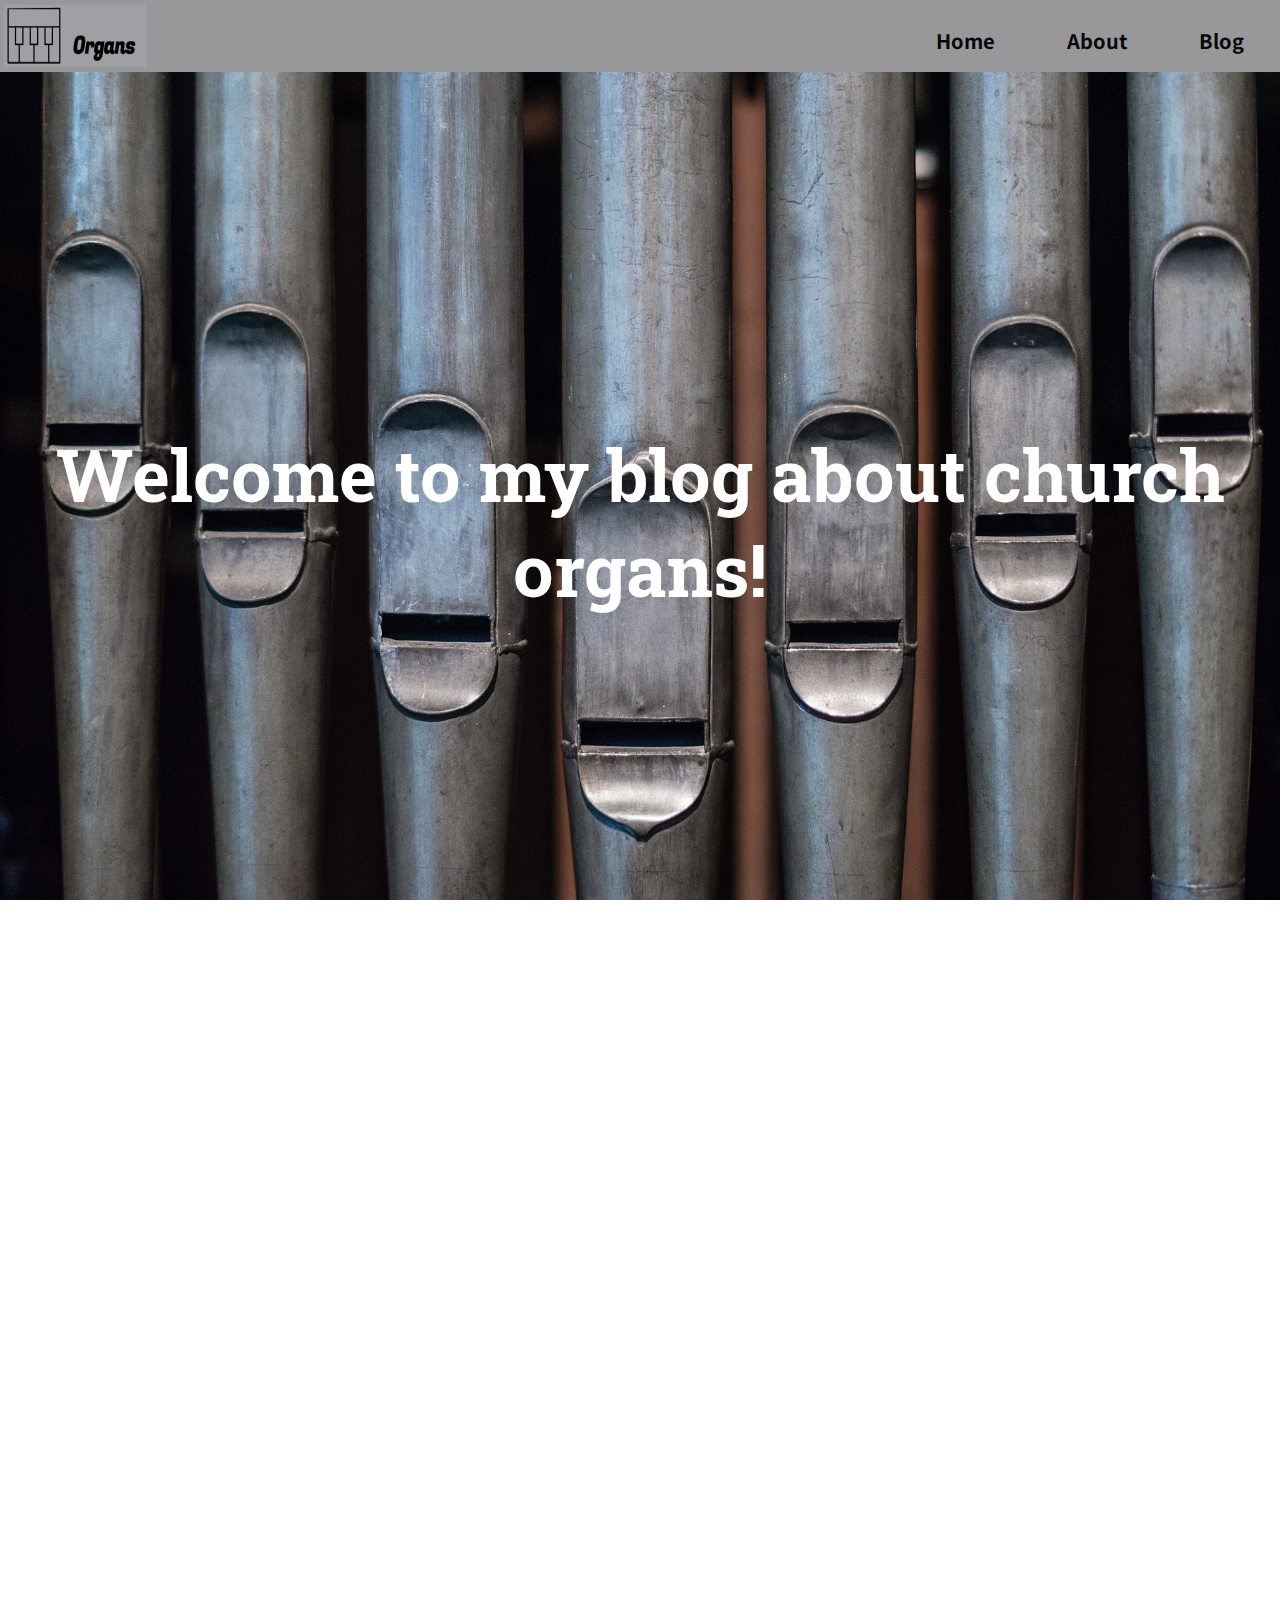
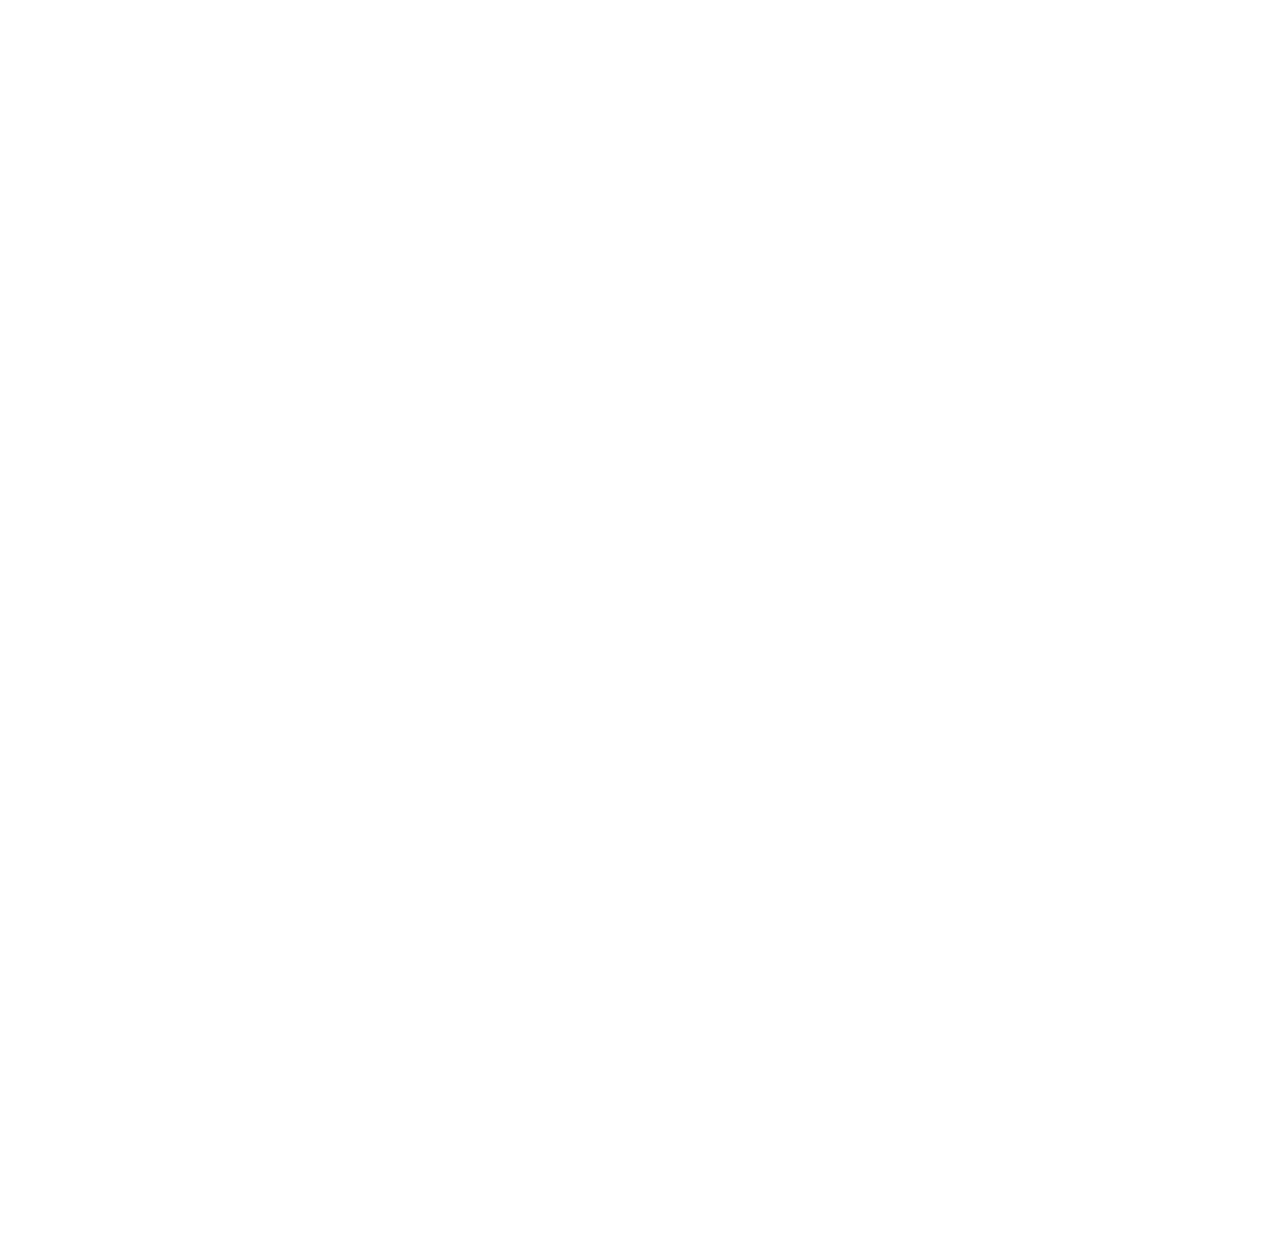
<file: index.html>
<!DOCTYPE html>
<html lang="en">

<head>
    <meta charset="UTF-8">
    <meta content="width=device-width, initial-scale=1.0" name="viewport">
    <meta content="ie=edge" http-equiv="X-UA-Compatible">
    <link href="https://fonts.googleapis.com/css2?family=Noto+Sans+JP&family=Open+Sans&family=Roboto+Slab&display=swap"
        rel="stylesheet">
    <title>Project: Personal Blog</title>
    <link href="css/style.css" rel="stylesheet">
</head>

<body>
    <header>
        <nav class="navbar">
            <div class="left"><img src="./img/Logo.png" alt="Logo stylized keyboard and organ"></div>
            <div class="right">
                <a class="menu" href="index.html">Home</a> <a class="menu" href="blog.html">About</a> <a class="menu"
                    href="#blog">Blog</a>
            </div>
        </nav>
    </header>

    <div id="banner">
        <h1>Welcome to my blog about church organs!</h1>
    </div><br>

    <figure class="caption">
        <div class="small">
            <em>About Photo:</em> Image of <a
                href="https://pixabay.com/users/taken-336382/?utm_source=link-attribution&amp;utm_medium=referral&amp;utm_campaign=image&amp;utm_content=3919930">Organ
                Pipes</a> from <a
                href="https://pixabay.com/?utm_source=link-attribution&amp;utm_medium=referral&amp;utm_campaign=image&amp;utm_content=3919930">Pixabay</a>
        </div><br>
    </figure>

    <main>
        <h2 class="section-heading" id="blog">Blog</h2>
        <section>
            <div class="grid-container">
                <div class="column">
                    <div class="card">
                        <div class="card-image">
                            <figure><img alt="an image showing wooden organ from valpovo, croatia"
                                    src="./img/drvene-orgulje-valpovo.jpg">
                        </div>
                        <figcaption>Wooden organ from Valpovo</figcaption>
                        </figure>
                        <div class="card-description">
                            <h3>Valpovo</h3>
                            <p>Valpovo is a town in Slavonia, Croatia. It is close to the Drava river
                                in the region of Slavonia, 25 km northwest of Osijek.</p>
                            <button onclick="document.location='blog.html'" button class="btn-viewmore">View
                                More</button>
                        </div>
                    </div>
                </div>
                <div class="column">
                    <div class="card">
                        <div class="card-image">
                            <figure><img alt="an image showing organ in the cathedral of djakovo croatia"
                                    src="./img/orgulje-djakovo.jpg">
                                <figcaption>Organ in Djakovo Croatia</figcaption>
                            </figure>
                        </div>
                        <div class="card-description">
                            <h3>Đakovo</h3>
                            <p>Đakovo is a town in the region of Slavonia,
                                Croatia.</p>
                            <button onclick="document.location='blog.html'" button class="btn-viewmore">View
                                More</button>
                        </div>
                    </div>
                </div>
                <div class="column">
                    <div class="card">
                        <div class="card-image">
                            <figure><img alt="an image showing organ in the cathedral of zagreb, capital of croatia"
                                    src="./img/orgulje-zagreb.jpg">
                                <figcaption>Organ in Zagreb cathedral</figcaption>
                            </figure>
                        </div>
                        <div class="card-description">
                            <h3>Zagreb</h3>
                            <p>Zagreb Cathedral, on the Kaptol, is a Roman
                                Catholic institution
                                and not only the tallest building in Croatia...</p>
                            <button onclick="document.location='blog.html'" button class="btn-viewmore">View
                                More</button>
                        </div>
                    </div>
                </div>
            </div>
        </section>
    </main>
    <footer>
        <p>Made by Tibor Weigand &copy; 2021</p>
    </footer>

</body>

</html>
</file>
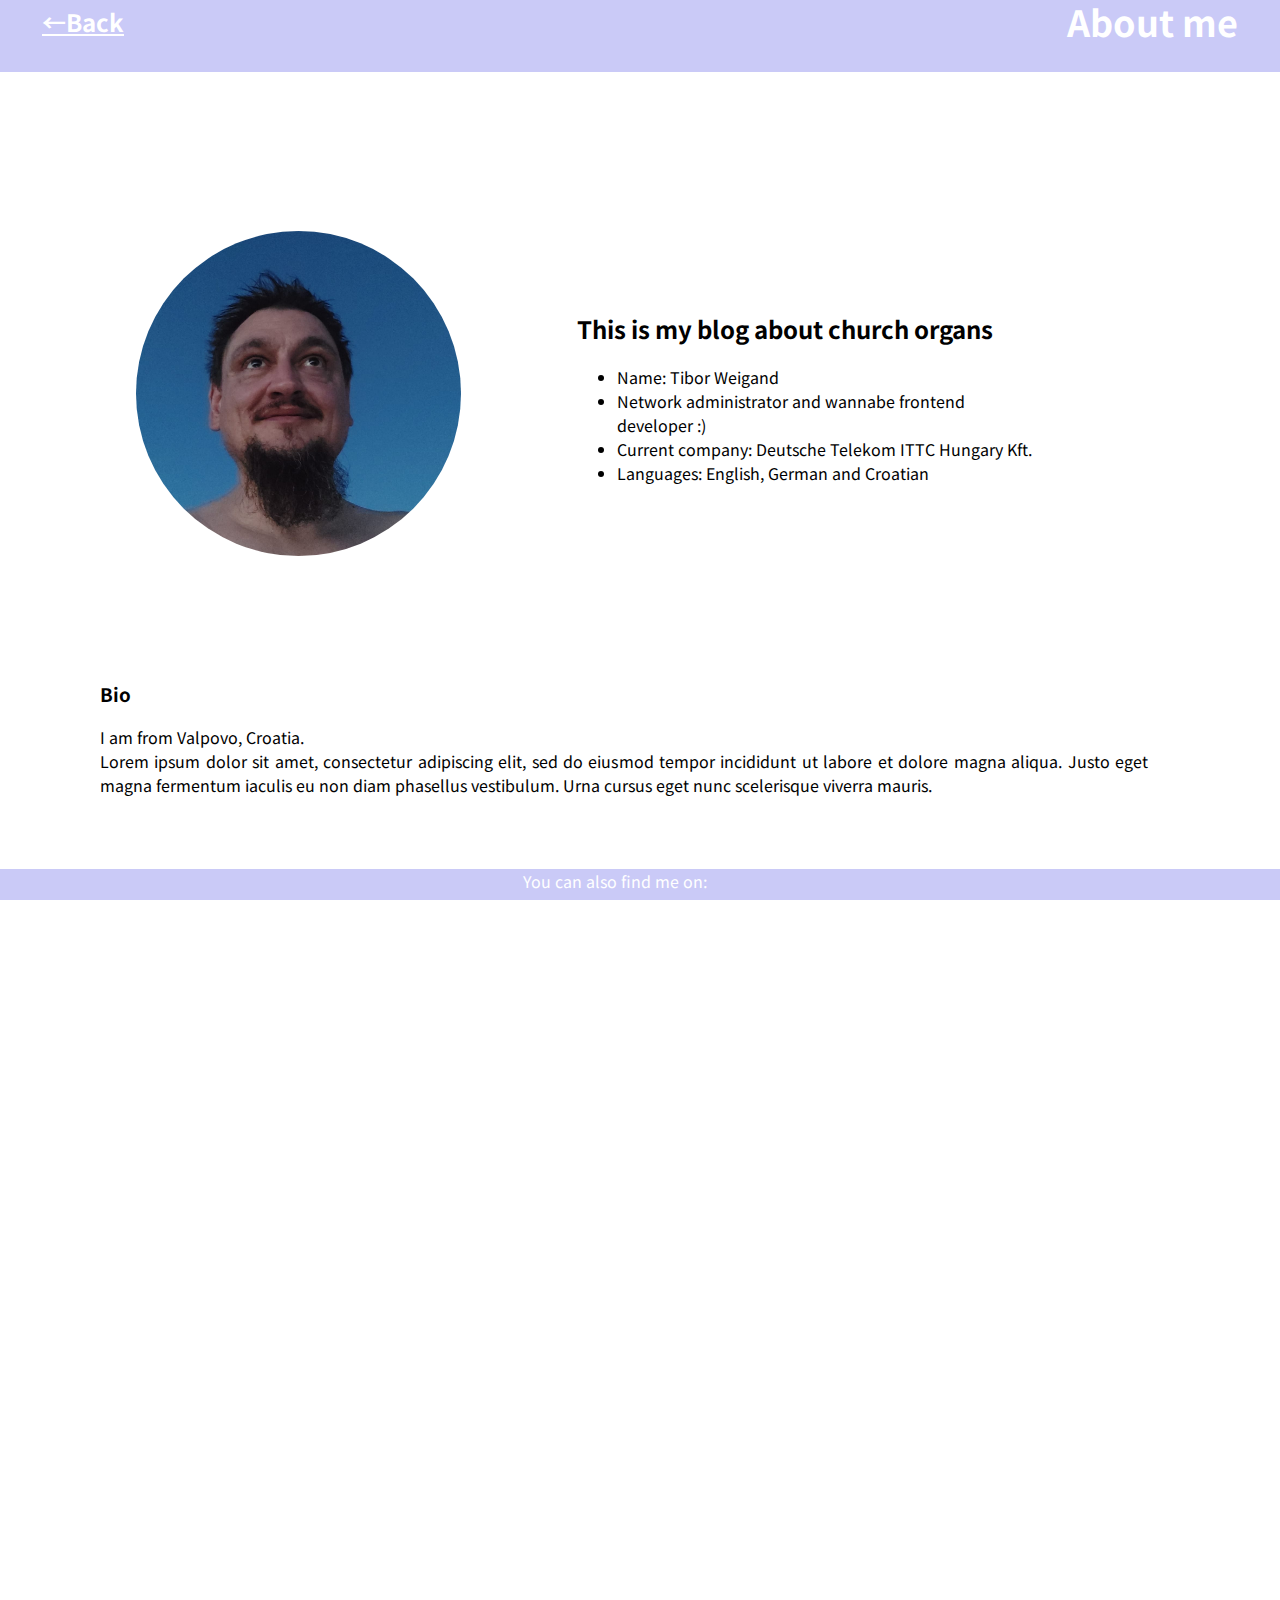
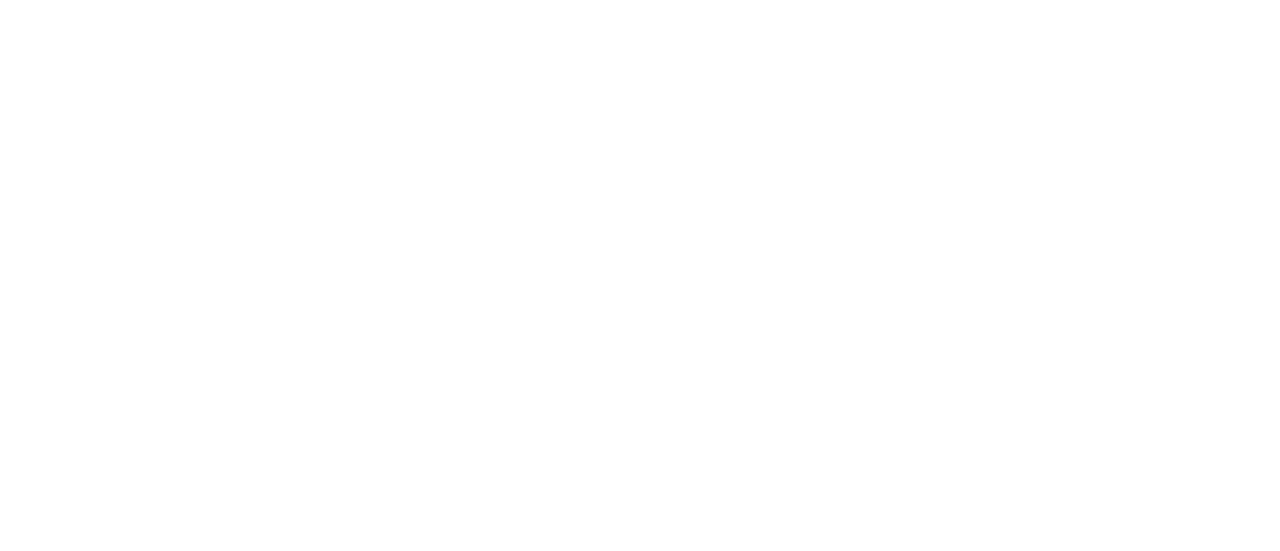
<file: blog.html>
<!DOCTYPE html>
<html lang="en">

<head>
    <meta charset="UTF-8">
    <meta content="width=device-width, initial-scale=1.0" name="viewport">
    <meta content="ie=edge" http-equiv="X-UA-Compatible">
    <link href="https://fonts.googleapis.com/css2?family=Noto+Sans+JP&family=Open+Sans&family=Pirata+One&display=swap"
        rel="stylesheet">
    <title>Project: Personal Blog</title>
    <link href="css/style.css" rel="stylesheet">
</head>

<body>
    <header>
        <nav class="blog-post">
            <a href="index.html" tabindex="-1"><span class="arrow">&#8592;Back</span></a>
            <h2>About me</h2>
        </nav>
    </header><br>
    <main class="main">
        <div class="bio">
            <div class="avatar"><img alt="picture of me, Tibor Weigand" class="pic" src="./img/Me.jpg"></div>
            <div class="author-bio">
                <h2>This is my blog about church organs</h2>
                <ul class="author-info">
                    <li>Name: Tibor Weigand</li>
                    <li>Network administrator and wannabe frontend developer :)</li>
                    <li>Current company: Deutsche Telekom ITTC Hungary Kft.</li>
                    <li>Languages: English, German and Croatian</li>
                </ul>
            </div>
        </div><br>
        <div class="bio-about">
            <h3>Bio</h3>
            <p role="article">I am from Valpovo, Croatia.<br>Lorem ipsum dolor sit amet, consectetur
                adipiscing elit, sed do eiusmod tempor incididunt ut labore et dolore magna aliqua. Justo eget magna
                fermentum iaculis eu non diam phasellus vestibulum. Urna cursus eget nunc scelerisque viverra mauris.
            </p>
        </div>
        <div class="social-icons">
            <p>You can also find me on:</p>
            <div class="icons">
                <a href="https://www.linkedin.com/in/tibor-weigand-4080768/"><img src="./img/linkedin.png"
                        alt="LinkedIn"></a>
            </div>
            <div class="icons">
                <a href="https://github.com/schwaben-github"><img src="./img/github.png" alt="GitHub"></a>
            </div>
            <div class="icons">
                <a href="https://twitter.com/schwabengeiz"><img src="./img/twitter.png" alt="Twitter"></a>
            </div>

        </div>
        <figure class="caption">
            <div class="small">Icons made by <a href="https://www.flaticon.com/authors/freepik"
                    title="Freepik">Freepik</a> from <a href="https://www.flaticon.com/"
                    title="Flaticon">www.flaticon.com</a>
            </div>
        </figure><br>

        <section class="article-grid">
            <article class="grid one">
                <h2>Wooden organ in Valpovo</h2>
                <p><em>01.01.2021</em></p>
                <blockquote cite="http://tz.valpovo.hr/crkve-i-kapele/">
                    <p class="quote">Valpovo is a town in Slavonia, Croatia. It is close to the Drava river
                        in the region of Slavonia, 25 km northwest of Osijek.</p>
                    <p role="article">Lorem ipsum dolor sit amet consectetur adipisicing elit. Hic ducimus
                        magni perspiciatis necessitatibus corporis cumque! Aperiam facere at, reprehenderit nisi est
                        minima
                        recusandae ad quod et quos nam porro assumenda.</p>
                </blockquote>
            </article>
            <article class="grid two">
                <h2>Organ in Djakovo</h2>
                <p><em>02.01.2021</em></p>
                <blockquote cite="https://vkorgulje.wordpress.com/2018/05/31/orgulje-dakovacke-katedrale/">
                    <p class="quote">Đakovo is a town in the region of Slavonia, Croatia.
                        Đakovo is the centre of the fertile and rich Đakovo region.
                    </p>
                    <p role="article">Lorem ipsum dolor sit amet consectetur adipisicing elit. Hic ducimus
                        magni perspiciatis necessitatibus corporis cumque! Aperiam facere at, reprehenderit nisi est
                        minima recusandae ad quod et quos nam porro assumenda.</p>
                </blockquote>
            </article>
            <article class="grid three">
                <h2>Organ in the cathedral of Zagreb</h2>
                <p><em>03.01.2021</em></p>
                <blockquote
                    cite="https://www.infozagreb.hr/explore-zagreb/attractions/architectural-monuments/-54abf7ebee483&lang=en">
                    <p class="quote">Zagreb Cathedral, on the Kaptol, is a Roman Catholic institution
                        and not only the tallest building in Croatia but also the most monumental sacral building in
                        Gothic style
                        southeast of the Alps.</p>
                    <p role="article">Lorem ipsum dolor sit amet consectetur adipisicing elit. Hic ducimus
                        magni perspiciatis necessitatibus corporis cumque! Aperiam facere at, reprehenderit nisi est
                        minima
                        recusandae ad quod et quos nam porro assumenda.</p>
                </blockquote>
            </article>
        </section>
    </main>
</body>

</html>
</file>
<file: css/style.css>
@import "./banner.css";
@import "./nav.css";
@import "./card.css";
@import "./footer.css";
@import "./blog.css";

html,
body {
  font-family: "Noto Sans JP", sans-serif;
  margin: 0 auto;
  width: 100%;
  height: 100%;
  overflow-x: hidden;
  overflow-y: scroll;

  -webkit-overflow-scrolling: touch;
}

h1 {
  padding: 8px;
  color: white;
  margin: 0;
}

p {
  line-height: 1.5;
}

main {
  margin-top: 75px;
  padding-left: 40px;
}

a {
  text-decoration: none;
  color: black;
}

a:hover {
  text-decoration: underline;
}

.caption {
  padding-left: 50px;
}

/* Media Queries */

/* Extra small devices (phones, 360px and down) */
@media only screen and (max-width: 360px) {
  .grid-container {
    margin: 0;
    padding: 0;
    width: 90%;
  }

  .card {
    width: 275px;
  }

  .column {
    padding: 0;
  }

  .card-image img {
    width: 250px;
    height: 215px;
  }
}

/* Small devices (phones, 640px and down) */
@media only screen and (max-width: 640px) {
  .caption {
    padding-left: 25px;
  }

  .grid-container {
    margin: 0;
    padding-right: 40px;
  }
}
</file>
